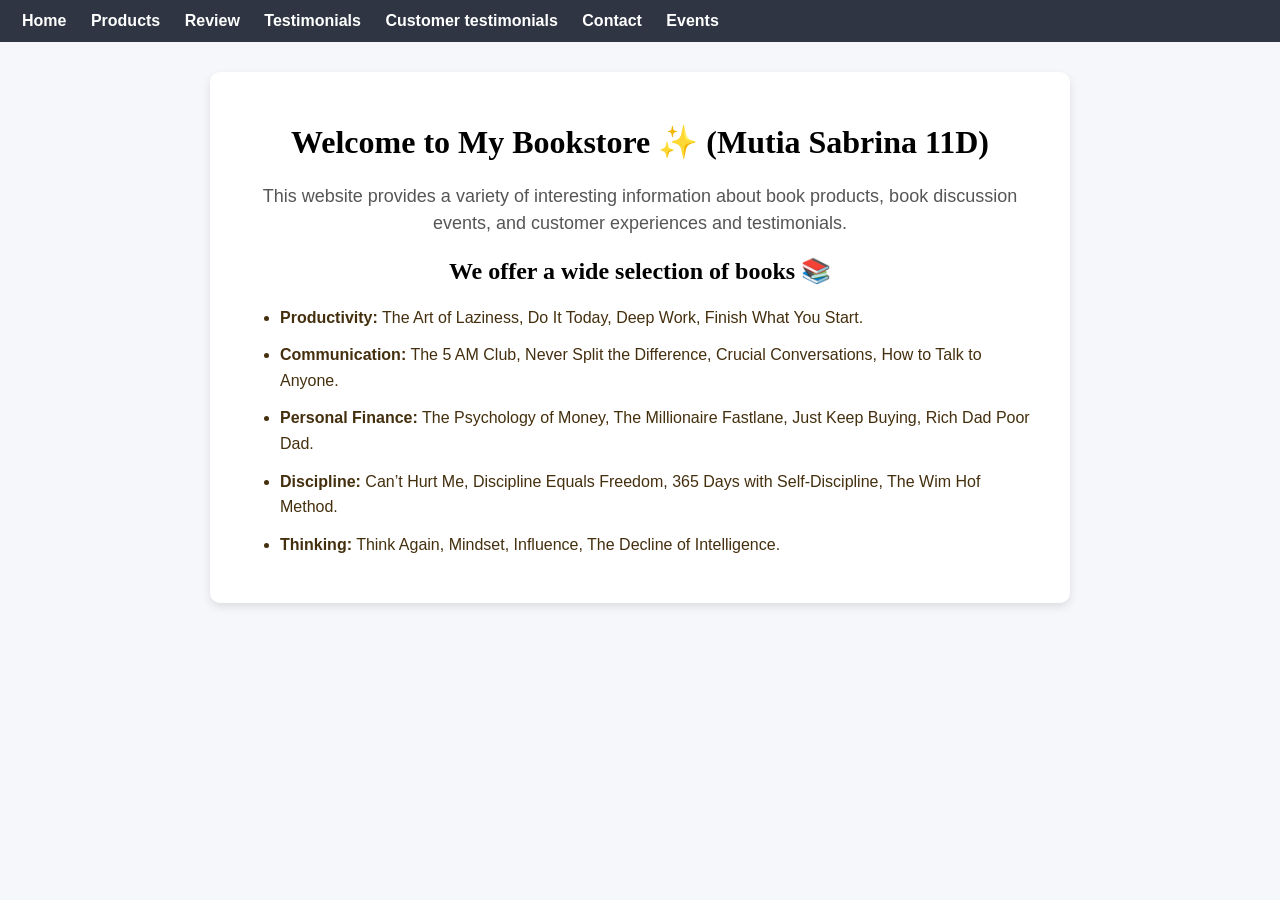
<file: index.html>
<!DOCTYPE html>
<html lang="id">
<head>
<meta charset="UTF-8">
<meta name="viewport" content="width=device-width, initial-scale=1.0">
<title>PROFIL USAHA BUKU</title>
<link rel="stylesheet" href="style.css">
</head>

<body>

<nav>
<a href="index.html">Home</a>
<a href="produk.html">Products</a>
<a href="bedah-buku.html">Review</a>
<a href="testimoni.html">Testimonials</a>
<a href="tampil-testimoni.html">Customer testimonials</a>
<a href="kontak.html">Contact</a>
<a href="event.html">Events</a>
</nav>

<div class="container">

<h1>Welcome to My Bookstore ✨ (Mutia Sabrina 11D)</h1>

<p class="intro">
This website provides a variety of interesting information about book products, book discussion events, and customer experiences and testimonials.
</p>

<h2>We offer a wide selection of books 📚</h2>

<ul class="book-list">
<li><strong>Productivity:</strong> The Art of Laziness, Do It Today, Deep Work, Finish What You Start.</li>

<li><strong>Communication:</strong> The 5 AM Club, Never Split the Difference, Crucial Conversations, How to Talk to Anyone.</li>

<li><strong>Personal Finance:</strong> The Psychology of Money, The Millionaire Fastlane, Just Keep Buying, Rich Dad Poor Dad.</li>

<li><strong>Discipline:</strong> Can’t Hurt Me, Discipline Equals Freedom, 365 Days with Self-Discipline, The Wim Hof Method.</li>

<li><strong>Thinking:</strong> Think Again, Mindset, Influence, The Decline of Intelligence.</li>
</ul>

</div>

</body>
</html>
</file>
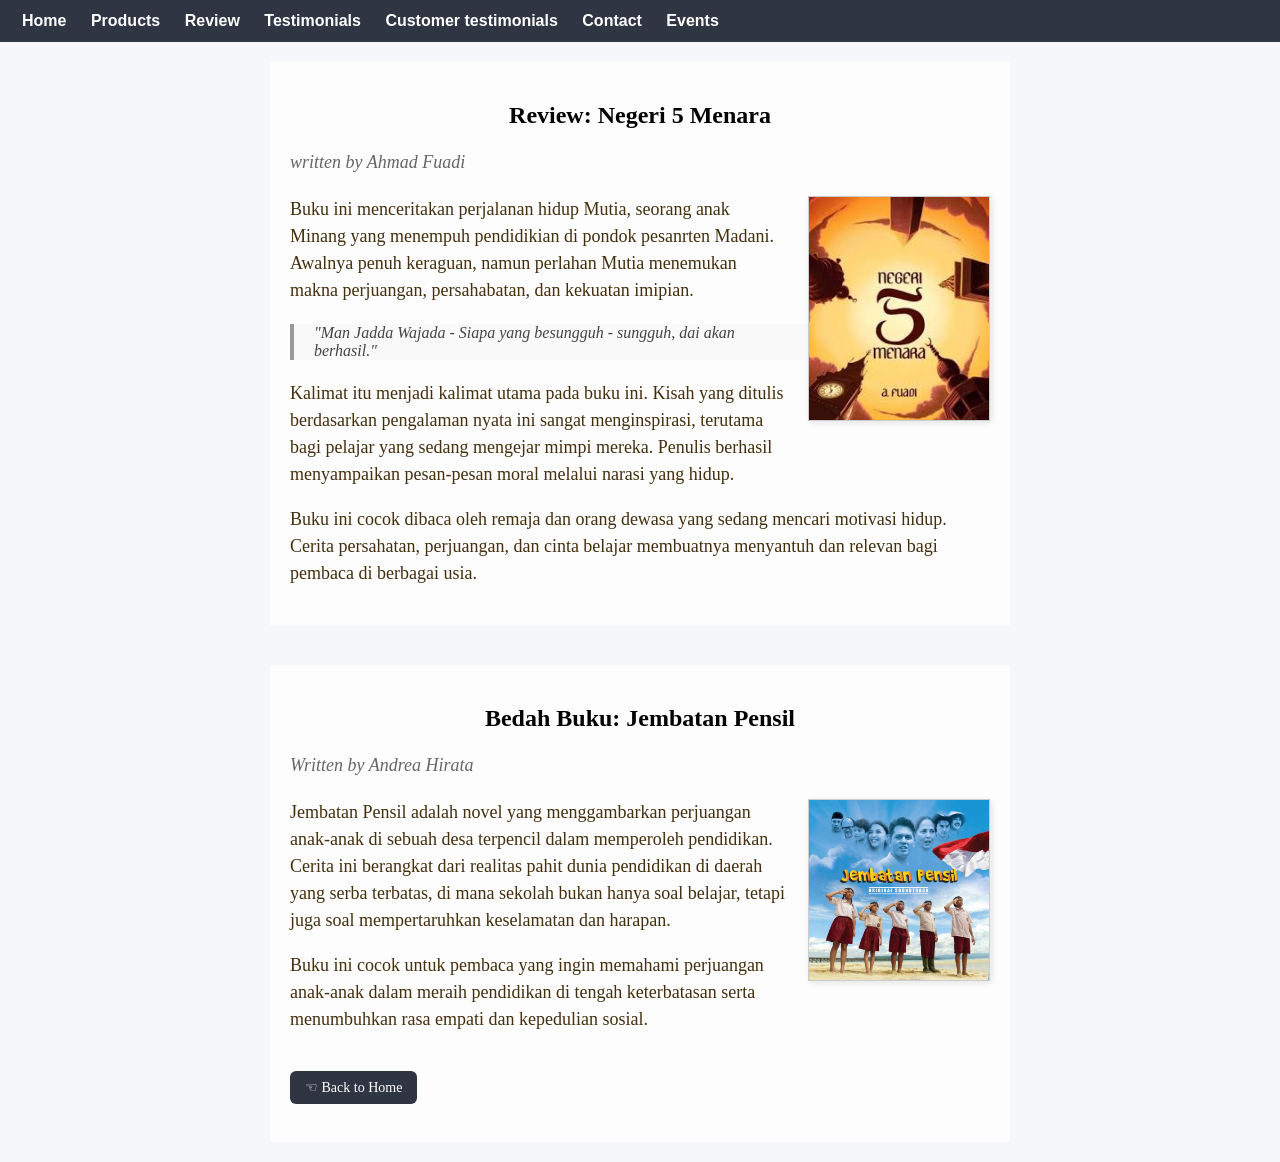
<file: bedah-buku.html>
<html lang="id">
<head>
    <meta charset="UTF-8">
    <meta name="viewport" content="width=device-width,initial-scale=1,0" />
    <title>Review: Negeri 5 Menara</title>
    <link rel="stylesheet" href="style.css" />
</head>

<body>
    <header>

    

<nav> <a href="index.html">Home</a>
    <a href="produk.html">Products</a>
    <a href="bedah-buku.html">Review</a>
    <a href="testimoni.html">Testimonials</a>
    <a href="tampil-testimoni.html">Customer testimonials</a>
    <a href="kontak.html">Contact</a>
    <a href="event.html">Events</a>
</nav>

    </header>
<section class="daftar-produk">
<main class="artikel">
    <h2>Review: Negeri 5 Menara</h2>
    <p class="Writer">written by Ahmad Fuadi</p>

    <img src="5 MENARA.jpg" alt="Sampul Negeri 5 Menara" class="Sampul">

    <p>
           Buku ini menceritakan perjalanan hidup Mutia, seorang anak Minang yang menempuh pendidikian di pondok pesanrten Madani.
           Awalnya penuh keraguan, namun perlahan Mutia menemukan  makna perjuangan, persahabatan, dan kekuatan imipian.
    </p>

    <blockquote>

        "Man Jadda Wajada - Siapa yang besungguh - sungguh, dai akan berhasil."

    </blockquote>

    <p> 
        Kalimat itu menjadi kalimat utama pada buku ini. Kisah yang ditulis berdasarkan pengalaman nyata ini sangat menginspirasi, terutama bagi pelajar yang sedang mengejar mimpi mereka. Penulis berhasil menyampaikan pesan-pesan  moral melalui narasi yang hidup.
    </p>

    <p>
        Buku ini cocok dibaca oleh remaja dan orang dewasa yang sedang mencari motivasi hidup. Cerita persahatan, perjuangan, dan cinta belajar membuatnya menyantuh dan relevan bagi pembaca di berbagai usia. 
    </p>
    </main> 
    </section>

<section class="daftar-produk">
<main class="artikel">
    <h2>Bedah Buku: Jembatan Pensil</h2>
    <p class="Writer">Written by Andrea Hirata</p>

    <img src="jembatan pensil.jpg" alt="Sampul Jembatan Pensil" class="sampul">

    <p>
        Jembatan Pensil adalah novel yang menggambarkan perjuangan anak-anak di sebuah desa terpencil dalam memperoleh pendidikan. Cerita ini berangkat dari realitas pahit dunia pendidikan di daerah yang serba terbatas, di mana sekolah bukan hanya soal belajar, tetapi juga soal mempertaruhkan keselamatan dan harapan.
    </p>

    <p>
    </p>

    <p>
        Buku ini cocok untuk pembaca yang ingin memahami perjuangan anak-anak dalam meraih pendidikan di tengah keterbatasan serta menumbuhkan rasa empati dan kepedulian sosial.
    </p>

    
<a href="index.html" class="back-home">☜ Back to Home</a>
</p>
    
</main>
</section>
</body>

</html>
</file>
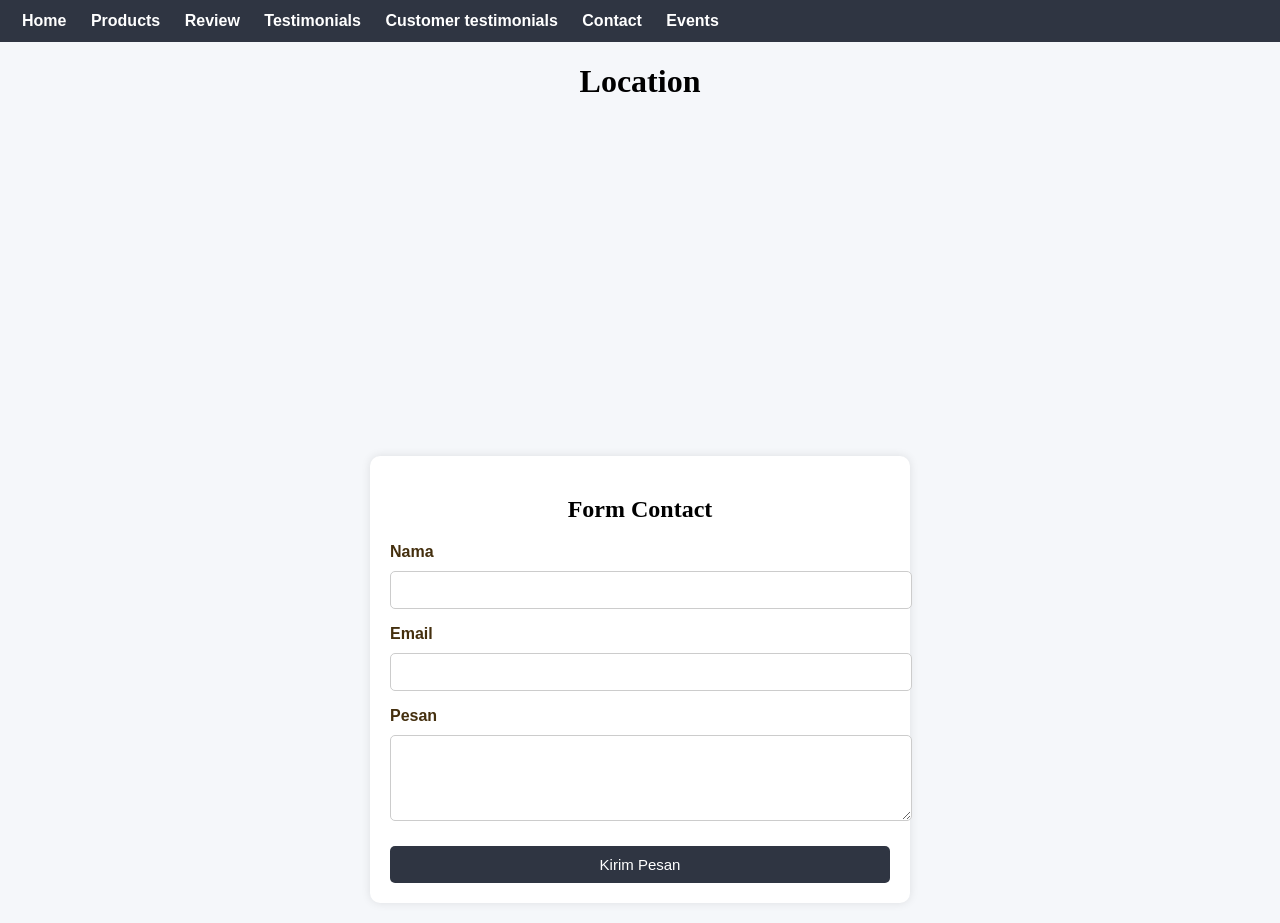
<file: contact.html>
<!DOCTYPE html>
<html lang="id">
<head>
<meta charset="UTF-8">
<meta name="viewport" content="width=device-width, initial-scale=1.0">
<title>PROFIL USAHA BUKU</title>
<link rel="stylesheet" href="style.css">
</head>

<body>

<nav>
<a href="index.html">Home</a>
<a href="produk.html">Products</a>
<a href="bedah-buku.html">Review</a>
<a href="testimoni.html">Testimonials</a>
<a href="tampil-testimoni.html">Customer testimonials</a>
<a href="kontak.html">Contact</a>
<a href="event.html">Events</a>
</nav>

<h1>Location</h1>

<iframe 
src="https://www.google.com/maps?q=Shibuya,Tokyo,Japan&output=embed"
width="100%" 
height="300"
style="border:0;"
allowfullscreen=""
loading="lazy">
</iframe>

<section class="formulir">

<h2>Form Contact</h2>

<form>

<label for="nama">Nama</label>
<input type="text" id="nama" name="nama" required>

<label for="email">Email</label>
<input type="email" id="email" name="email" required>

<label for="pesan">Pesan</label>
<textarea id="pesan" name="pesan" rows="4" required></textarea>

<button type="submit">Kirim Pesan</button>

</form>

</section>

</body>
</html>
</file>
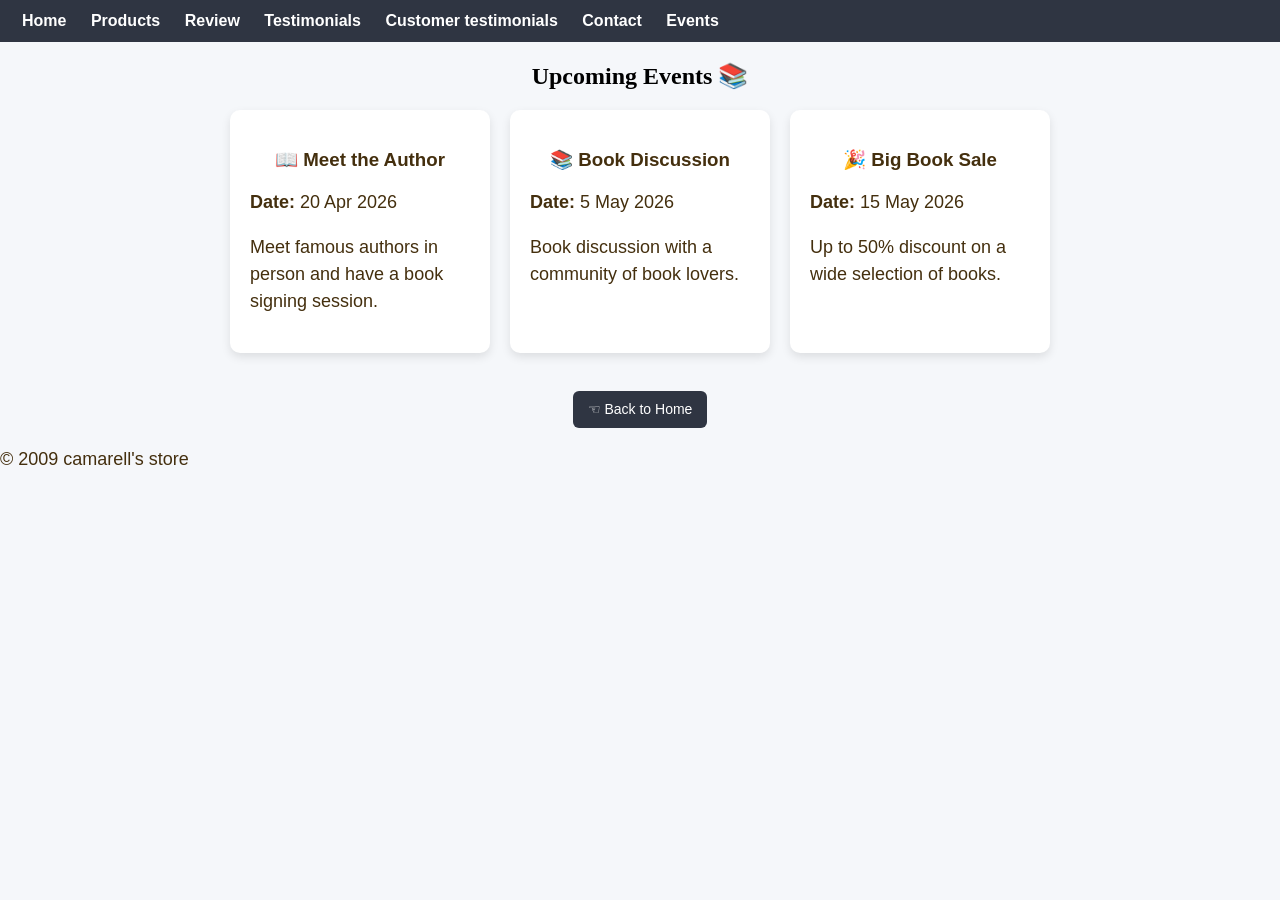
<file: event.html>
<!DOCTYPE html>
<html lang="id">
<head>
<meta charset="UTF-8">
<title>Events - My Bookstore</title>
<link rel="stylesheet" href="style.css">
</head>

<body>

<nav>
<a href="index.html">Home</a>
<a href="products.html">Products</a>
<a href="review.html">Review</a>
<a href="testimoni.html">Testimonials</a>
<a href="tampil-testimoni.html">Customer testimonials</a>
<a href="contact.html">Contact</a>
<a href="events.html">Events</a>
</nav>

<h2 style="text-align:center;">Upcoming Events 📚</h2>

<div class="events-container">

<div class="event-card">
<h3>📖 Meet the Author</h3>
<p><b>Date:</b> 20 Apr 2026</p>
<p>Meet famous authors in person and have a book signing session.</p>
</div>

<div class="event-card">
<h3>📚 Book Discussion</h3>
<p><b>Date:</b> 5 May 2026</p>
<p>Book discussion with a community of book lovers.</p>
</div>

<div class="event-card">
<h3>🎉 Big Book Sale</h3>
<p><b>Date:</b> 15 May 2026</p>
<p>Up to 50% discount on a wide selection of books.</p>
</div>

</div>

<p style="text-align:center;">
<a href="index.html" class="back-home">☜ Back to Home</a>
</p>

<footer>
<p>© 2009 camarell's store</p>
</footer>

</body>
</html>
</file>
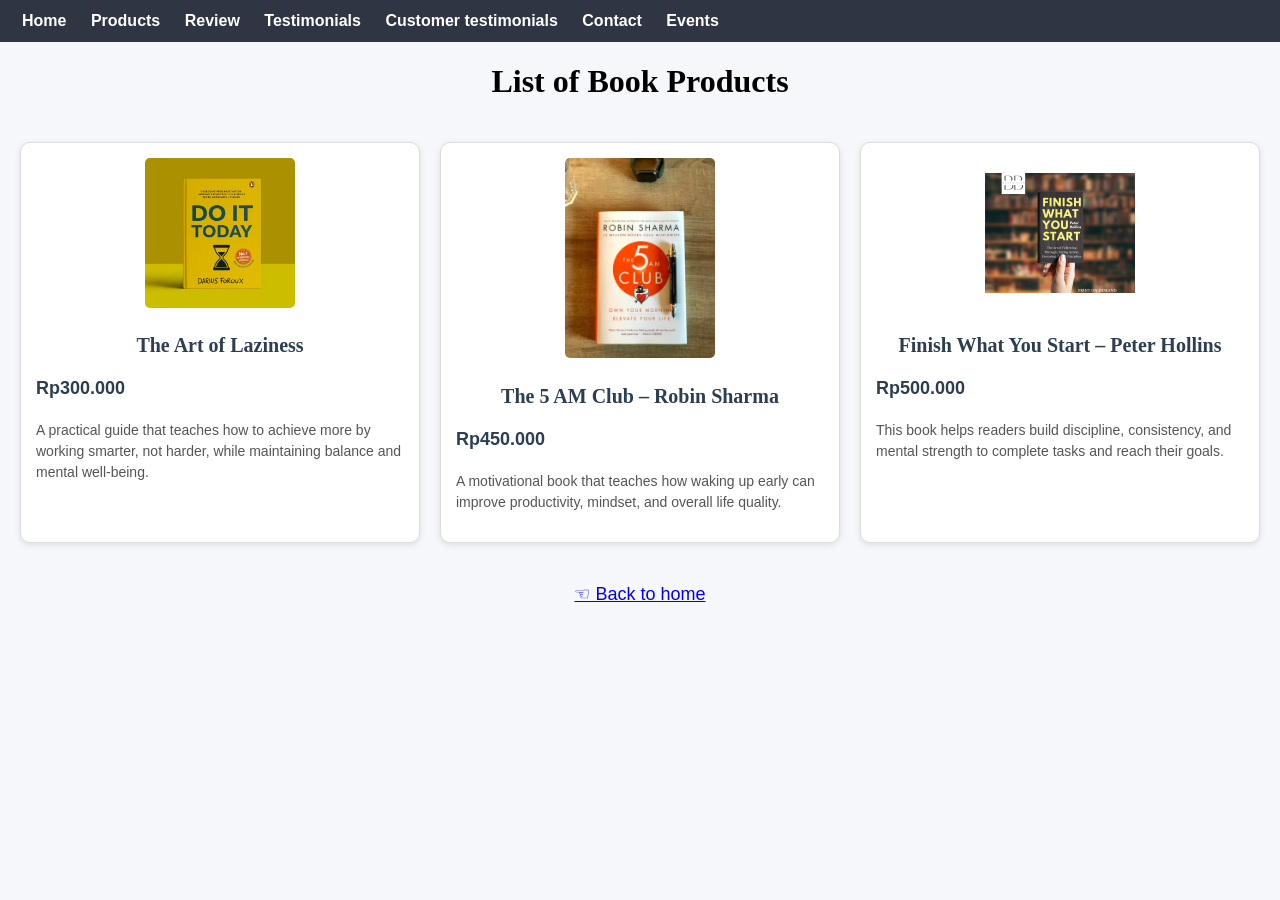
<file: produk.html>
<html lang="id">
<head> <meta charset="UTF-8"   />
    <meta name="viewport" content="width=device-widht,initial-scale=1.0" />
    <title>Produk Buku</title>
    <link rel="stylesheet" href="style.css" /> </head>
<body>
<nav> <a href="index.html">Home</a>
    <a href="produk.html">Products</a>
    <a href="bedah-buku.html">Review</a>
    <a href="testimoni.html">Testimonials</a>
    <a href="tampil-testimoni.html">Customer testimonials</a>
    <a href="kontak.html">Contact</a>
    <a href="event.html">Events</a>
</nav>

<h1> List of Book Products</h1>
<section class="daftar-produk"> <!-- More products will be added soon -->

<div class="produk">
    <img src="The Art of Laziness – Pai Sir Clear.jpg" alt="buku 1" />
    <h2>The Art of Laziness</h2>
    <p class="harga">Rp300.000</p>
    <p class="deskripsi">
        A practical guide that teaches how to achieve more by working smarter, not harder, while maintaining balance and mental well-being.</p>
</div>

<div class="produk">
    <img src="The 5 AM Club – Robin Sharma.jpg" alt="buku 2" />
    <h2>The 5 AM Club – Robin Sharma</h2>
    <p class="harga">Rp450.000</p>
    <p class="deskripsi">
        A motivational book that teaches how waking up early can improve productivity, mindset, and overall life quality.</p>
</div>

<div class="produk">
    <img src="Finish What You Start – Peter Hollins.jpg" alt="buku 3" />
    <h2>Finish What You Start – Peter Hollins</h2>
    <p class="harga">Rp500.000</p>
    <p class="deskripsi">
        This book helps readers build discipline, consistency, and mental strength to complete tasks and reach their goals.</p>
</div>
</section>
<p style="text-align: center;">
    <a href="index.html">☜ Back to home</a> </p>
</body>

</html>
</file>
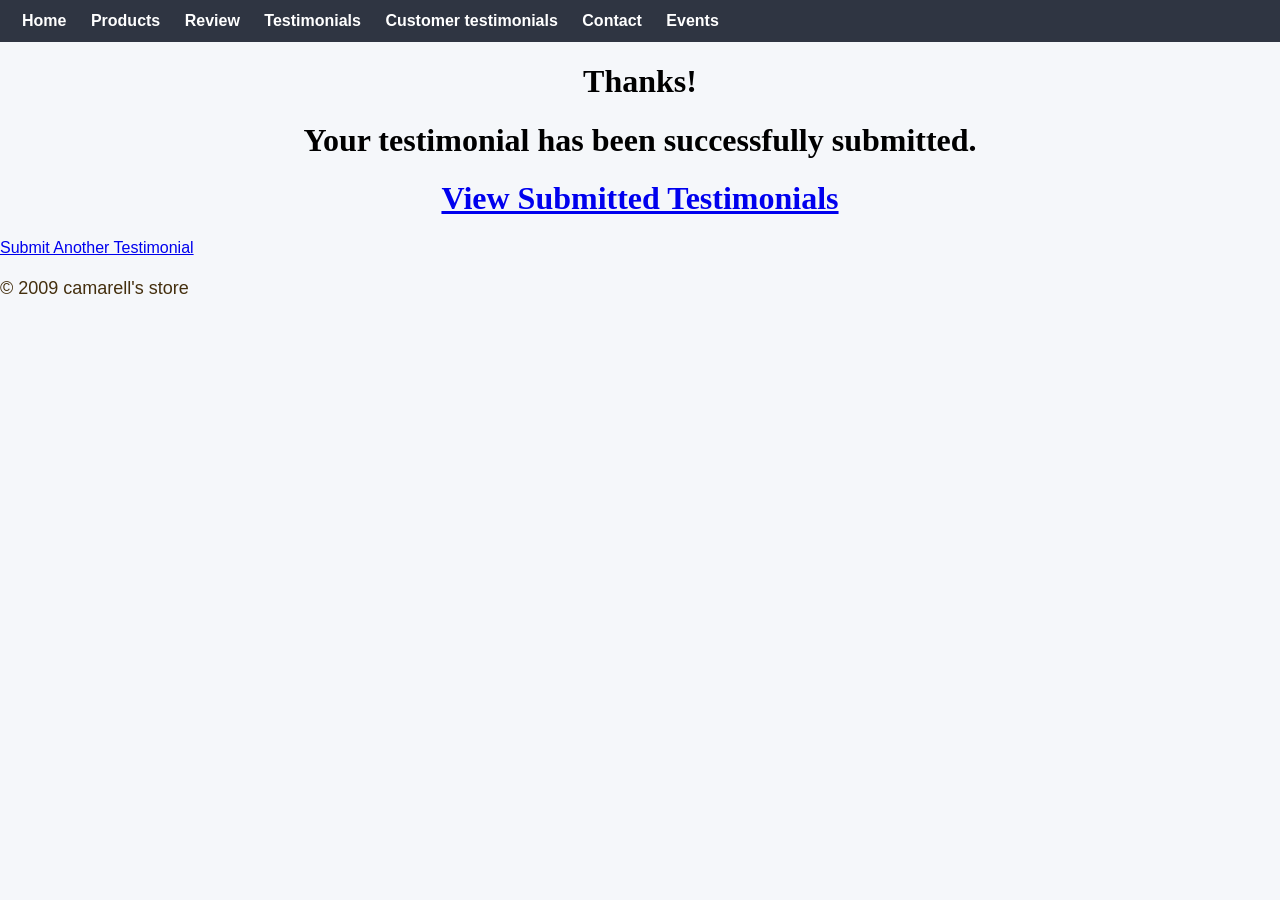
<file: proses-testimoni.html>
<html lang="id">
<head>
    <meta charset="UTF-8">
    <meta name="viewport" content="width=divice-width, initial-scale=1.0">
    <title>Semua Testimasi - My Bookstore(Mutia Sabrina)</title>
    <link rel="stylesheet" href="style.css">
</head>
<body>
    
<header>
   
<nav> <a href="index.html">Home</a>
    <a href="produk.html">Products</a>
    <a href="bedah-buku.html">Review</a>
    <a href="testimoni.html">Testimonials</a>
    <a href="tampil-testimoni.html">Customer testimonials</a>
    <a href="kontak.html">Contact</a>
    <a href="event.html">Events</a>
</nav>
</header>
<main class="konfirmasi">
    <h1>Thanks!</h1>
    <h1>Your testimonial has been successfully submitted.</h1>
    <h1><a href="tampil-testimoni.html">View Submitted Testimonials </a></h1>
    <section class="testimoni-terkirim"></section>
    <a href="testimoni.html">Submit Another Testimonial</a>
</main>

<footer>
    <p>&copy; 2009 camarell's store</p>
</footer>

</body>

</html>
</file>
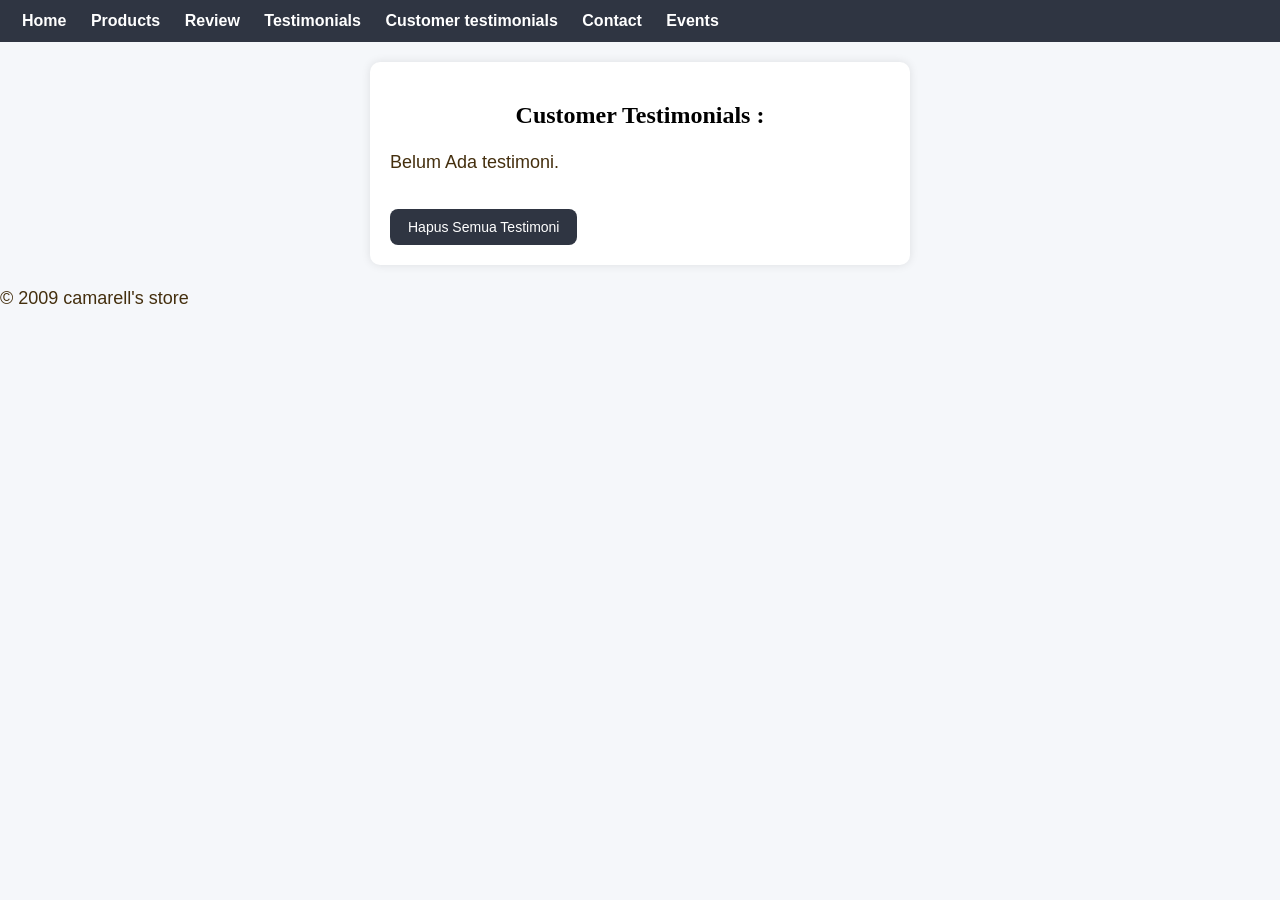
<file: tampil-testimoni.html>
<html lang="id">
<head>
    <meta charset="UTF-8">
    <meta name="viewport" content="width=divice-width, initial-scale=1.0">
    <title>Formulir Testimoni - My Bookstore(Mutia Sabrina)</title>
    <link rel="stylesheet" href="style.css">
</head>
<body>

    <header>
        
<nav> <a href="index.html">Home</a>
    <a href="produk.html">Products</a>
    <a href="bedah-buku.html">Review</a>
    <a href="testimoni.html">Testimonials</a>
    <a href="tampil-testimoni.html">Customer testimonials</a>
    <a href="kontak.html">Contact</a>
    <a href="event.html">Events</a>
</nav>
    </header>

<main class="formulir">
    <h2>Customer Testimonials :</h2>
    <div id="daftarTestimoni"></div>

    <button class="hapus-btn">Hapus Semua Testimoni</button>
</div>

    <section>
    <div id="daftarTestimoni"></div>
    </section>
</main>

<footer>
    <p>&copy; 2009 camarell's store</p>
</footer>

<script>
    const container = document.getElementById('daftarTestimoni');
    const testimoniList = JSON.parse(localStorage.getItem('testimoniList')) || [];
    if(testimoniList.length === 0) {
        container.innerHTML = "<p>Belum Ada testimoni. </p>";
    }else{ 
        testimoniList.forEach((t, i) => { const el = document.createElement('div');
        el.className = 'testimoni-box';
        el.innerHTML = `
            <p><strong>Nama:</strong> ${t.nama}</p>
            <p><strong>Asal:</strong> ${t.asal}</p>
            <p><strong>Email:</strong> ${t.email}</p>
            <p><strong>Book Name:</strong> ${t.BookName}</p>
            <p><strong>Rating:</strong> ${t.rating}</p>
            <p><strong>Pesan:</strong> ${t.pesan}</p>
            `;
            container.appendChild(el);
        });
    }

    document.getElementById("hapusSemua").addEventListener("click", function() {
        const konfirmasi = confirm("Apakah Anda uakin ingin menghapus semua testimoni?");
        if (konfirmasi) {
            localStorage.removeItem("testimoniList");
            location.reload();

        }
    })

</script>

</body>

</html>
</file>
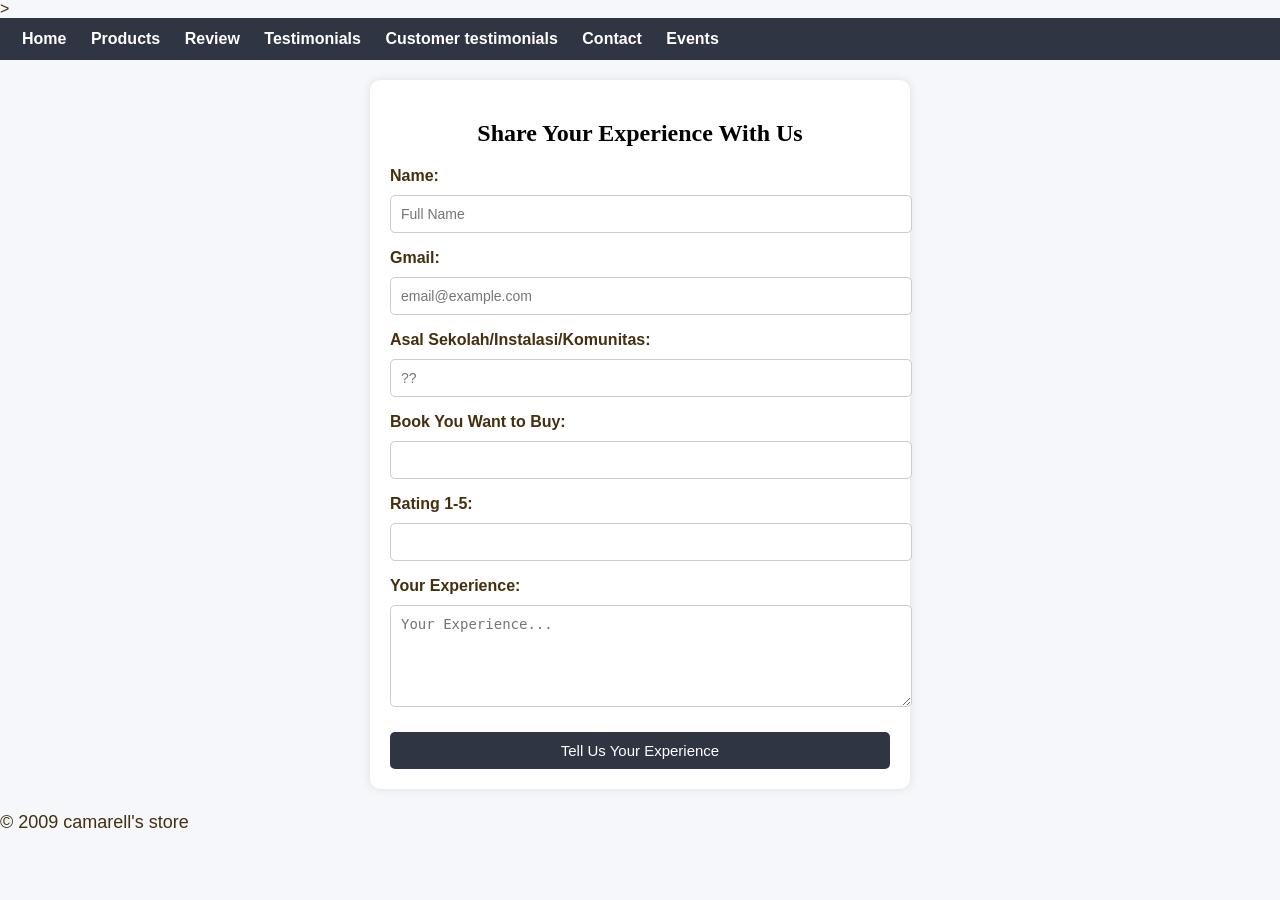
<file: testimoni.html>
<!DOCTYPE html>>
<html lang="id">
<head>
<meta charset="UTF-8">
<meta name="viewport" content="width=divice-width, initial-scale=1.0">
<title>Share Your Experience Form</title>
<link rel="stylesheet" href="style.css" />
</head>
<body>
<nav> <a href="index.html">Home</a>
    <a href="produk.html">Products</a>
    <a href="bedah-buku.html">Review</a>
    <a href="testimoni.html">Testimonials</a>
    <a href="tampil-testimoni.html">Customer testimonials</a>
    <a href="kontak.html">Contact</a>
    <a href="event.html">Events</a>
</nav>
<main class="formulir">
    <h2>Share Your Experience With Us</h2>
    <form id="formTestimoni">
    <label for="nama">Name:</label>
<input type="text" id="nama" name="nama" required placeholder="Full Name">

<label for="email">Gmail:</label>
<input type="email" id="email" name="email" required placeholder="email@example.com">

<label for="asal">Asal Sekolah/Instalasi/Komunitas:</label>
<input type="text" id="asal" name="asal" required placeholder="??">

<label for="BookName">Book You Want to Buy:</label>
<input type="text" id="BookName" name="BookName">

<label for="Rating">Rating 1-5:</label>
<input type="text" id="Rating" name="Rating">

<label for="pesan">Your Experience:</label>
<textarea id="pesan" name="pesan" required placeholder="Your Experience..." rows="5"></textarea>

<button type="submit">Tell Us Your Experience</button>
    </form>
</main>
<footer>
    <p>&copy; 2009 camarell's store</p>
</footer>
<script>
    document.getElementById('formTestimoni').addEventListener('submit', function(e) {
        e.preventDefault();

        const nama = document.getElementById('nama').value;
        const email = document.getElementById('email').value;
        const asal = document.getElementById('asal').value;
        const BookName = document.getElementById('BookName').value;
        const rating = document.getElementById('Rating').value;
        const pesan = document.getElementById('pesan').value;
        const dataBaru = {nama, email, asal, BookName, rating, pesan};

//Ambil list dari localStorage
const testimoniList = JSON.parse(localStorage.getItem('testimoniList')) || [];

//tambahkan testimoni baru
testimoniList.push(dataBaru);

//simpan kembali ke localStorage
localStorage.setItem('testimoniList',JSON.stringify(testimoniList));

//Arahkan ke halamn konfirmasi 
window.location.href = 'proses-testimoni.html';

    });
    
</script>
</body>

</html>
</file>
<file: style.css>
body {
    background-color: #f5f7fa;
    font-family:'Poppins', sans-serif;
    color:rgb(68, 47, 14);
    margin: 20px;
}

h1, h2{
    color:black;
    text-align: center;
    font-family: 'Playfair Display', serif;
}



p{
    font-size: 18px;
    text-align: left;
    line-height: 1.5;
}

.daftar-produk {
    display: grid;
    grid-template-columns: repeat(auto-fit,minmax(250px, 1fr));
    gap: 20px;
    padding: 20px;
}

.produk {
    background-color: #fff;
    border: 1px solid #ddd;
    padding: 15px;
    border-radius: 10px;
    text-align: center;
    box-shadow: 0 2px 6px rgba(0, 0, 0, 0.1);
}

.produk img {
    width: 150px;
    height: auto;
    border-radius: 5px;
    margin-bottom: 10px;
}

.produk h2 {
    font-size: 20px;
    color: #2c3e50;
}

.produk h3 {
    font-size: 16px;
    color: #2c3e50;
}

.harga {
    font-weight: bold;
    color: #2c3e50;
}

.deskripsi {
    font-size: 14px;
    color: #555;
}

.artikel {
    max-width: 700px;
    margin: auto;
    padding: 20px;
    background-color: #fdfdfd;
    font-family: Georgia, 'Times New Roman', Times, serif;
    line-height: 1,8;
}

.artikel .writer {
    font-style: italic;
    color: #666;
    margin-bottom: 20px;
}

.artikel .sampul {
    width: 180px;
    float: right;
    margin: 0 0 20px 20px;
    border: 1px solid #ccc;
    box-shadow: 2px 2px 6px rgba(0, 0, 0, 0.1);
}

.artikel blockquote {
    font-style: italic;
    padding-left: 20px;
    margin: 20px 0;
    border-left: 4px solid #999;
    color: #444;
    background-color: #f9f9f9;
}

.btn-kembali {
    display: inline-block;
    margin-top: 30px;
    padding: 10px 16px;
    background-color: #0066cc;
    color: white;
    text-decoration: none;
    border-radius: 4px;
}

.btn-kembali:hover {
    background-color: #004d99;
}

.formulir {
    max-width: 500px;
    margin: 30px auto;
    padding: 20px;
    background-color: #fafafa;
    border-radius: 10px;
    box-shadow: 0 0 10px rgba(0, 0, 0, 0.1);
}

form label {
    display: block;
    margin-top: 10px;
    margin-bottom: 5px;
    font-weight: 600;

}

form input,
form select,
form textarea {
    width: 100%;
    padding: 10px;
    margin-bottom: 6px;
    border-radius: 5px;
    border: 1px solid #ccc;
    font-size: 14px;
}

form button {
    background-color: #3498db;
    color: white;
    padding: 12px;
    border: none;
    border-radius: 6px;
    cursor: pointer;
    width: 100%;
    font-size: 15px;
}

form button:hover {
    background-color: #2980b9;
}

nav a {
  color: white;
  text-decoration: none;
  margin: 10px;
  font-weight: bold;
}

nav a:hover {
  color: #ffd369;
}

nav {
  background-color: #2f3542;
  padding: 12px;
}

body{
  font-family: Poppins, sans-serif;
  background-color: #f5f7fa;
}

.kontak{
  max-width: 500px;
  margin: 20px auto;
  background: white;
  padding: 20px;
  border-radius: 10px;
}

.formulir{
  max-width: 500px;
  margin: 20px auto;
  background: white;
  padding: 20px;
  border-radius: 10px;
}

form label{
  display:block;
  margin-top:10px;
}

form input,
form textarea{
  width:100%;
  padding:10px;
  margin-top:5px;
  border-radius:5px;
  border:1px solid #ccc;
}

form button{
  margin-top:15px;
  background:#2f3542;
  color:white;
  padding:10px;
  border:none;
  border-radius:5px;
  cursor:pointer;
}

  iframe{
  border-radius: 10px;
  margin-top: 10px;
}

.back-home{
  display:inline-block;
  margin-top:20px;
  padding:8px 15px;
  background-color:#2f3542;
  color:white;
  text-decoration:none;
  border-radius:6px;
  font-size:14px;
}

.back-home:hover{
  background-color:#57606f;
}

.hapus-btn{
  margin-top:15px;
  padding:10px 18px;
  background-color:#2f3542;
  color:white;
  border:none;
  border-radius:8px;
  font-size:14px;
  font-weight:500;
  cursor:pointer;
  transition:0.3s;
}

.hapus-btn:hover{
  background-color:#2f3542;
  transform:scale(1.05);
}

.events-container{
display:flex;
justify-content:center;
gap:20px;
margin-top:20px;
flex-wrap:wrap;
}

.event-card{
background:white;
padding:20px;
border-radius:10px;
width:220px;
box-shadow:0 4px 10px rgba(0,0,0,0.1);
text-align:center;
}

.event-card h3{
margin-bottom:10px;
}

body{
font-family: Poppins, sans-serif;
background-color:#f5f7fa;
margin:0;
}

.container{
max-width:800px;
margin:auto;
background:white;
padding:30px;
border-radius:10px;
margin-top:30px;
box-shadow:0 4px 10px rgba(0,0,0,0.1);
}

h1{
text-align:center;
}

.intro{
text-align:center;
color:#555;
}

.book-list li{
margin:12px 0;
line-height:1.6;
}
</file>
